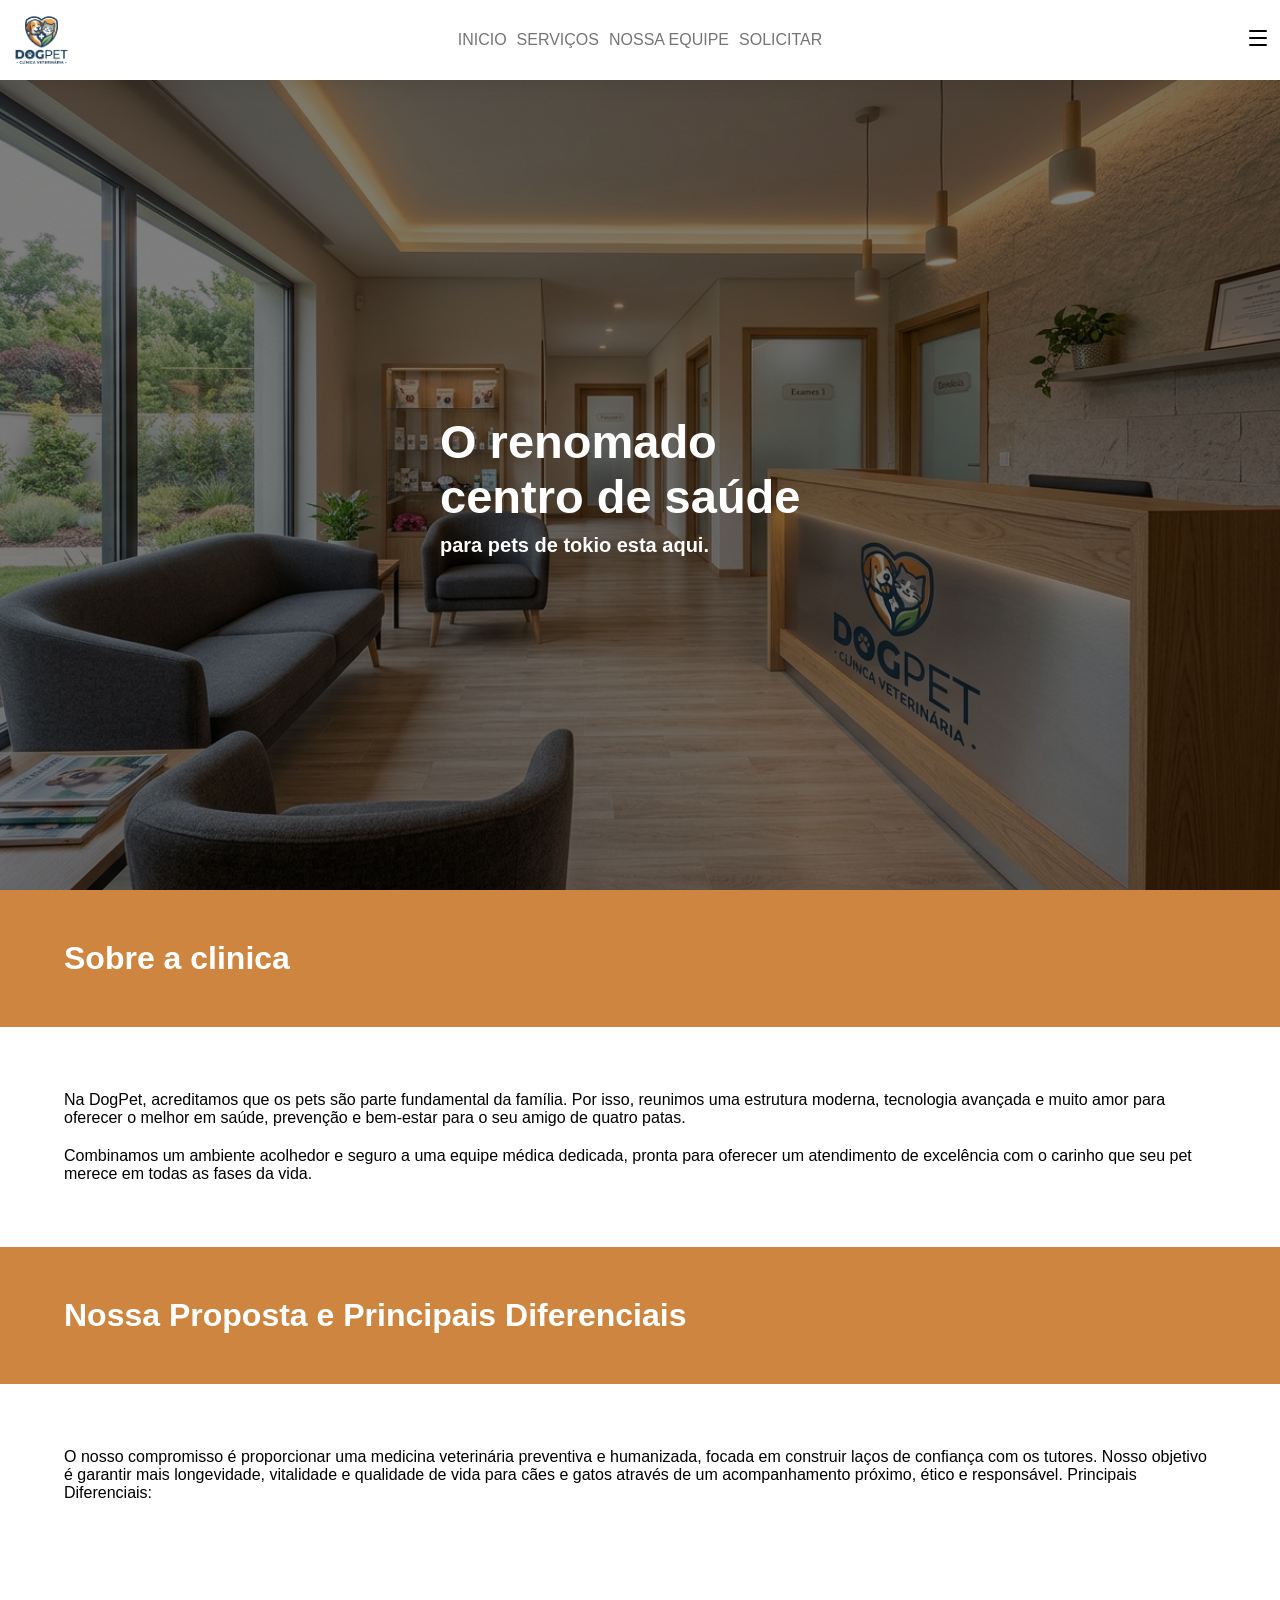
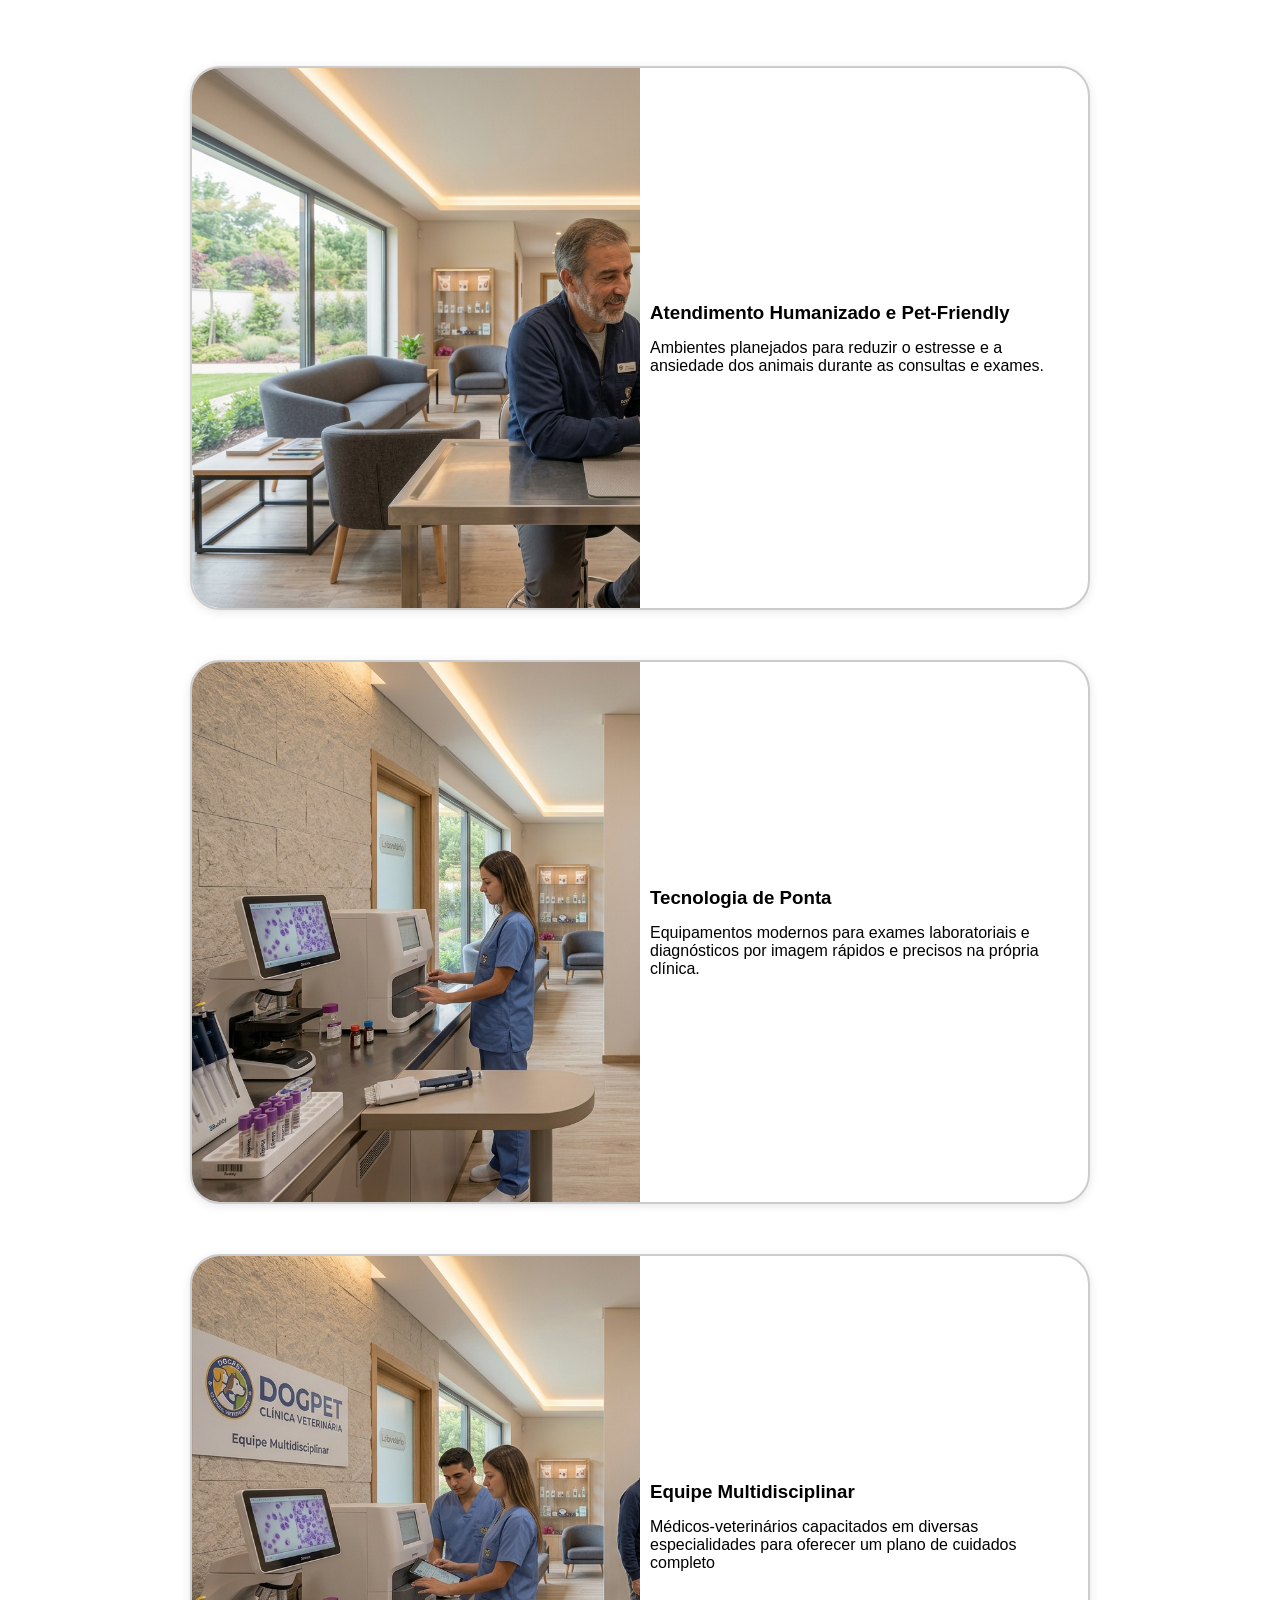
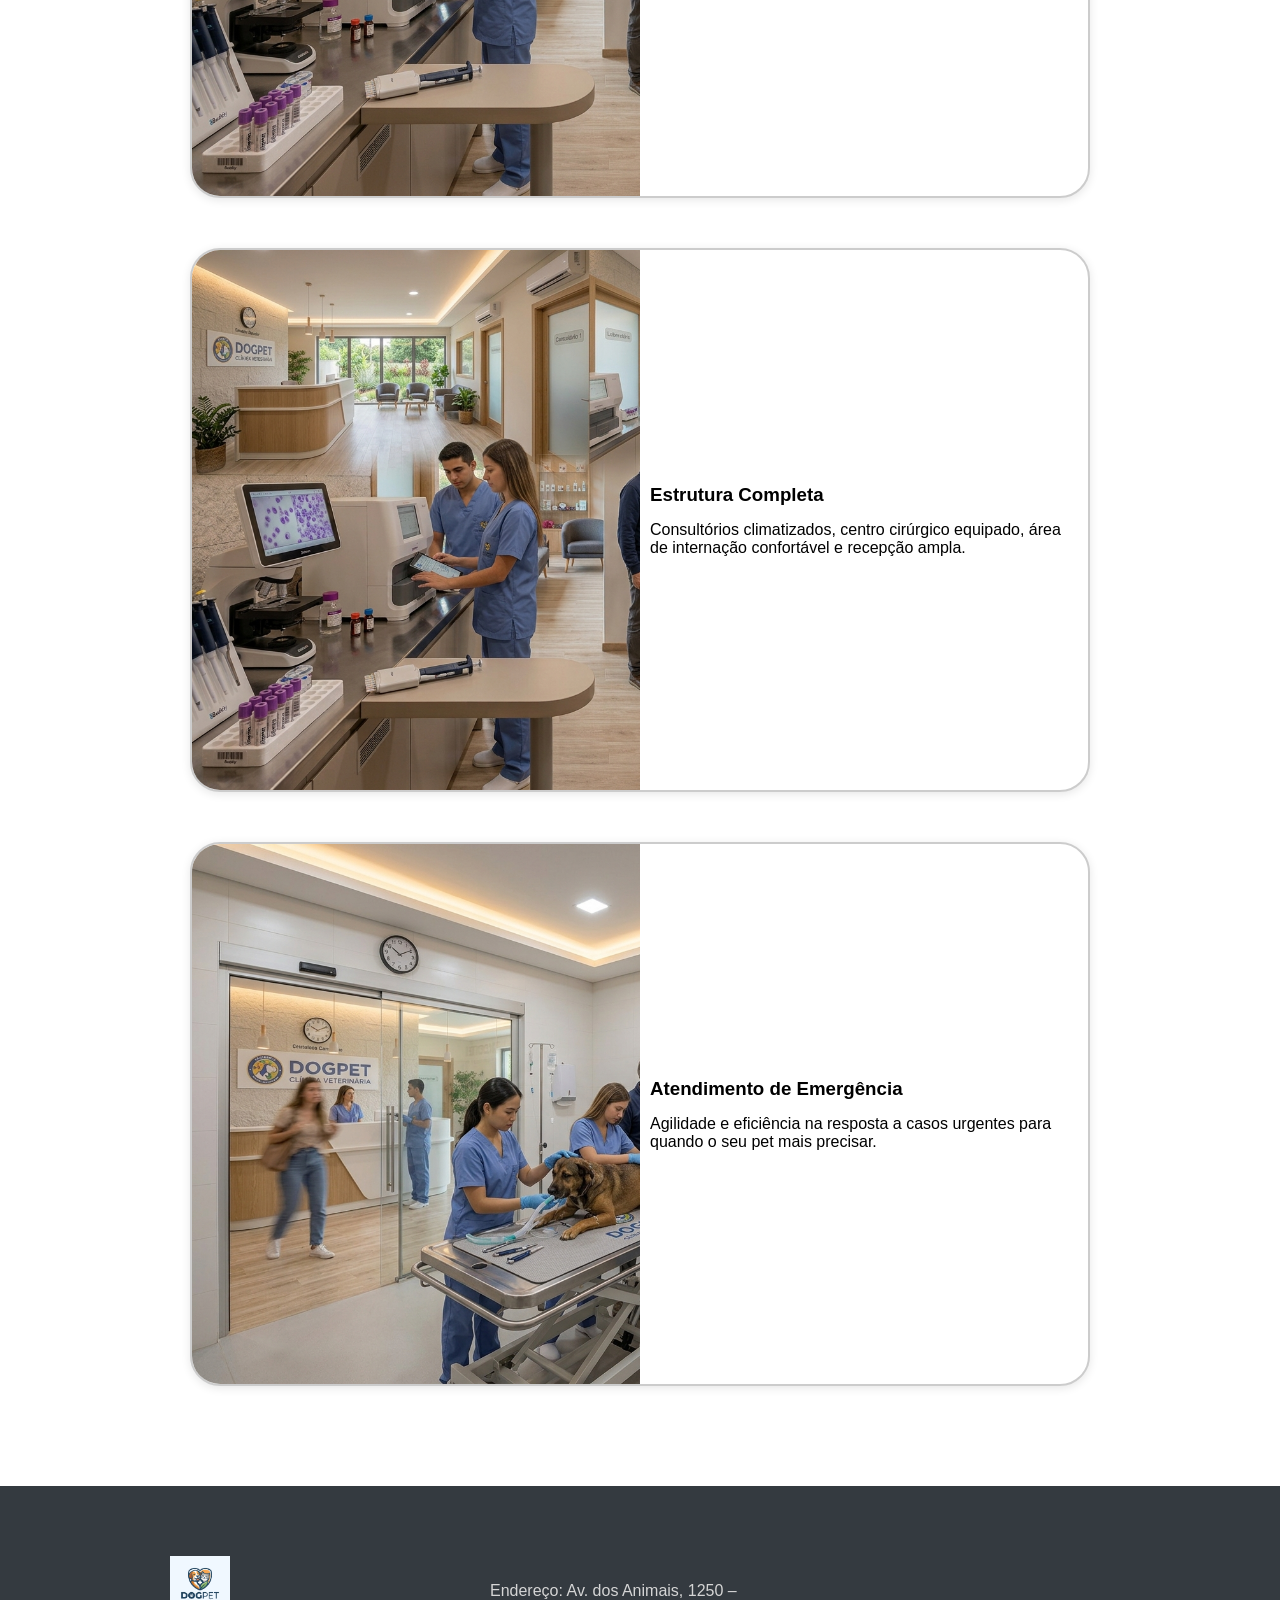
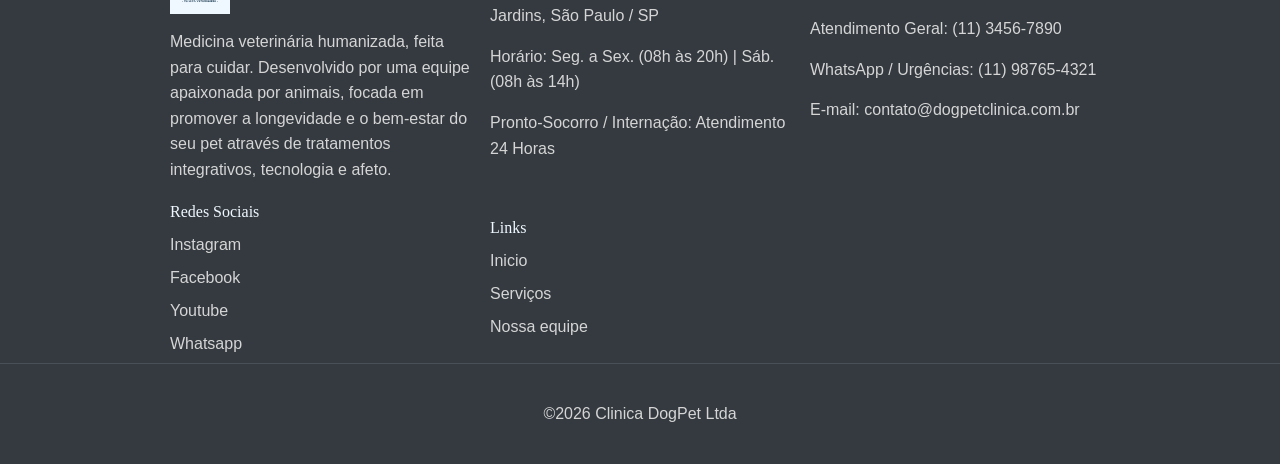
<file: index.html>
<!DOCTYPE html>
<html lang="pt-br">

<head>
    <meta charset="UTF-8">
    <meta name="viewport" content="width=device-width, initial-scale=1.0">
    <link rel="stylesheet" href="css/style.css">
    <link rel="stylesheet" href="css/header.css">
    <link rel="stylesheet" href="css/footer.css">
    <title>Inicio</title>
</head>

<body>
    <header>
        <div class="logoContainer">
            <img src="img/logoDogPet.png" alt="">
        </div>
        <div class="linksContainer">
            <a href="index.html">INICIO</a>
            <a href="html/servicos.html">SERVIÇOS</a>
            <a href="html/equipe.html">NOSSA EQUIPE</a>
            <a href="html/solicitar.html">SOLICITAR</a>
        </div>
        <div class="menuContainer">
            <details>
                <summary><img src="img/icons/menuIcon.svg" alt=""></summary>
                <div class="conteudo">
                    <a href="index.html">Inicio</a>
                    <a href="html/servicos.html">Serviços</a>
                    <a href="html/equipe.html">Nossa equipe</a>
                    <a href="html/solicitar.html">Solicitar</a>
                </div>
            </details>
        </div>
    </header>
    <main>
        <div class="bannerContainer" style="background-image: url(img/banner.png);">
            <div class="bannerText">
                <h1 class="bannerTitulo">O renomado centro de saúde </h1>
                <h2>para pets de tokio esta aqui.</h2>
            </div>
        </div>
        <div class="titulo">
            <h1>Sobre a clinica</h1>
        </div>
        <div class="textoContainer">
            <p>Na DogPet, acreditamos que os pets são parte fundamental da família. Por isso, reunimos uma
                estrutura
                moderna, tecnologia avançada e muito amor para oferecer o melhor em saúde, prevenção e
                bem-estar
                para o seu amigo de quatro patas.</p>

            <p>Combinamos um ambiente acolhedor e seguro a uma equipe médica dedicada, pronta para oferecer
                um
                atendimento de excelência com o carinho que seu pet merece em todas as fases da vida.</p>
        </div>
        <div class="titulo">
            <h1>Nossa Proposta e Principais Diferenciais</h1>
        </div>
        <div class="textoContainer">
            <p>O nosso compromisso é proporcionar uma medicina veterinária preventiva e humanizada, focada em construir
                laços de confiança com os tutores. Nosso objetivo é garantir mais longevidade, vitalidade e qualidade de
                vida para cães e gatos através de um acompanhamento próximo, ético e responsável.

                Principais Diferenciais:</p>

        </div>

        <div class="cardsContainer">
            <div class="card">
                <div class="imagem">
                    <img src="img/foto1.jpeg" alt="">
                </div>
                <div class="texto">
                    <h3>Atendimento Humanizado e Pet-Friendly</h3>
                    <p>Ambientes planejados para reduzir o estresse e a ansiedade dos animais durante as consultas e
                        exames.</p>
                </div>
            </div>

            <div class="card">
                <div class="imagem">
                    <img src="img/foto2.jpeg" alt="">
                </div>
                <div class="texto">
                    <h3>Tecnologia de Ponta</h3>
                    <p>Equipamentos modernos para exames laboratoriais e diagnósticos por imagem rápidos e precisos na
                        própria clínica.</p>
                </div>
            </div>

            <div class="card">
                <div class="imagem">
                    <img src="img/foto3.jpeg" alt="">
                </div>
                <div class="texto">
                    <h3>Equipe Multidisciplinar</h3>
                    <p>Médicos-veterinários capacitados em diversas especialidades para oferecer um plano de cuidados
                        completo</p>
                </div>
            </div>

            <div class="card">
                <div class="imagem">
                    <img src="img/foto4.jpeg" alt="">
                </div>
                <div class="texto">
                    <h3>Estrutura Completa</h3>
                    <p>Consultórios climatizados, centro cirúrgico equipado, área de internação confortável e recepção
                        ampla.</p>
                </div>
            </div>

            <div class="card">
                <div class="imagem">
                    <img src="img/foto5.jpeg" alt="">
                </div>
                <div class="texto">
                    <h3>Atendimento de Emergência</h3>
                    <p>Agilidade e eficiência na resposta a casos urgentes para quando o seu pet mais precisar.</p>
                </div>
            </div>
        </div>


    </main>
    <footer>
        <div class="textoContainer">
            <div class="textoEInfos">
                <img src="img/logoDogPet.png" alt="logo">
                <p>Medicina veterinária humanizada, feita para cuidar. Desenvolvido por uma equipe apaixonada por
                    animais, focada em promover a longevidade e o bem-estar do seu pet através de tratamentos
                    integrativos, tecnologia e afeto.</p>
            </div>

            <div class="textoEInfos">
                <p>Endereço: Av. dos Animais, 1250 – Jardins, São Paulo / SP</p>
                <p>Horário: Seg. a Sex. (08h às 20h) | Sáb. (08h às 14h)</p>
                <p>Pronto-Socorro / Internação: Atendimento 24 Horas</p>

            </div>

            <div class="textoEInfos">
                <p>Atendimento Geral: (11) 3456-7890</p>
                <p>WhatsApp / Urgências: (11) 98765-4321</p>
                <p>E-mail: contato@dogpetclinica.com.br</p>
            </div>
            <div class="linksContainer">
                <h6>Redes Sociais</h6>
                <a href="#">Instagram</a>
                <a href="#">Facebook</a>
                <a href="#">Youtube</a>
                <a href="#">Whatsapp</a>
            </div>
            <div class="linksContainer">
                <h6>Links</h6>
                <a href="index.html">Inicio</a>
                <a href="html/servicos.html">Serviços</a>
                <a href="html/equipe.html">Nossa equipe</a>
            </div>
        </div>
        <div class="copyrightContainer">
            <p>&copy2026 Clinica DogPet Ltda</p>
        </div>
    </footer>
</body>

</html>
</file>
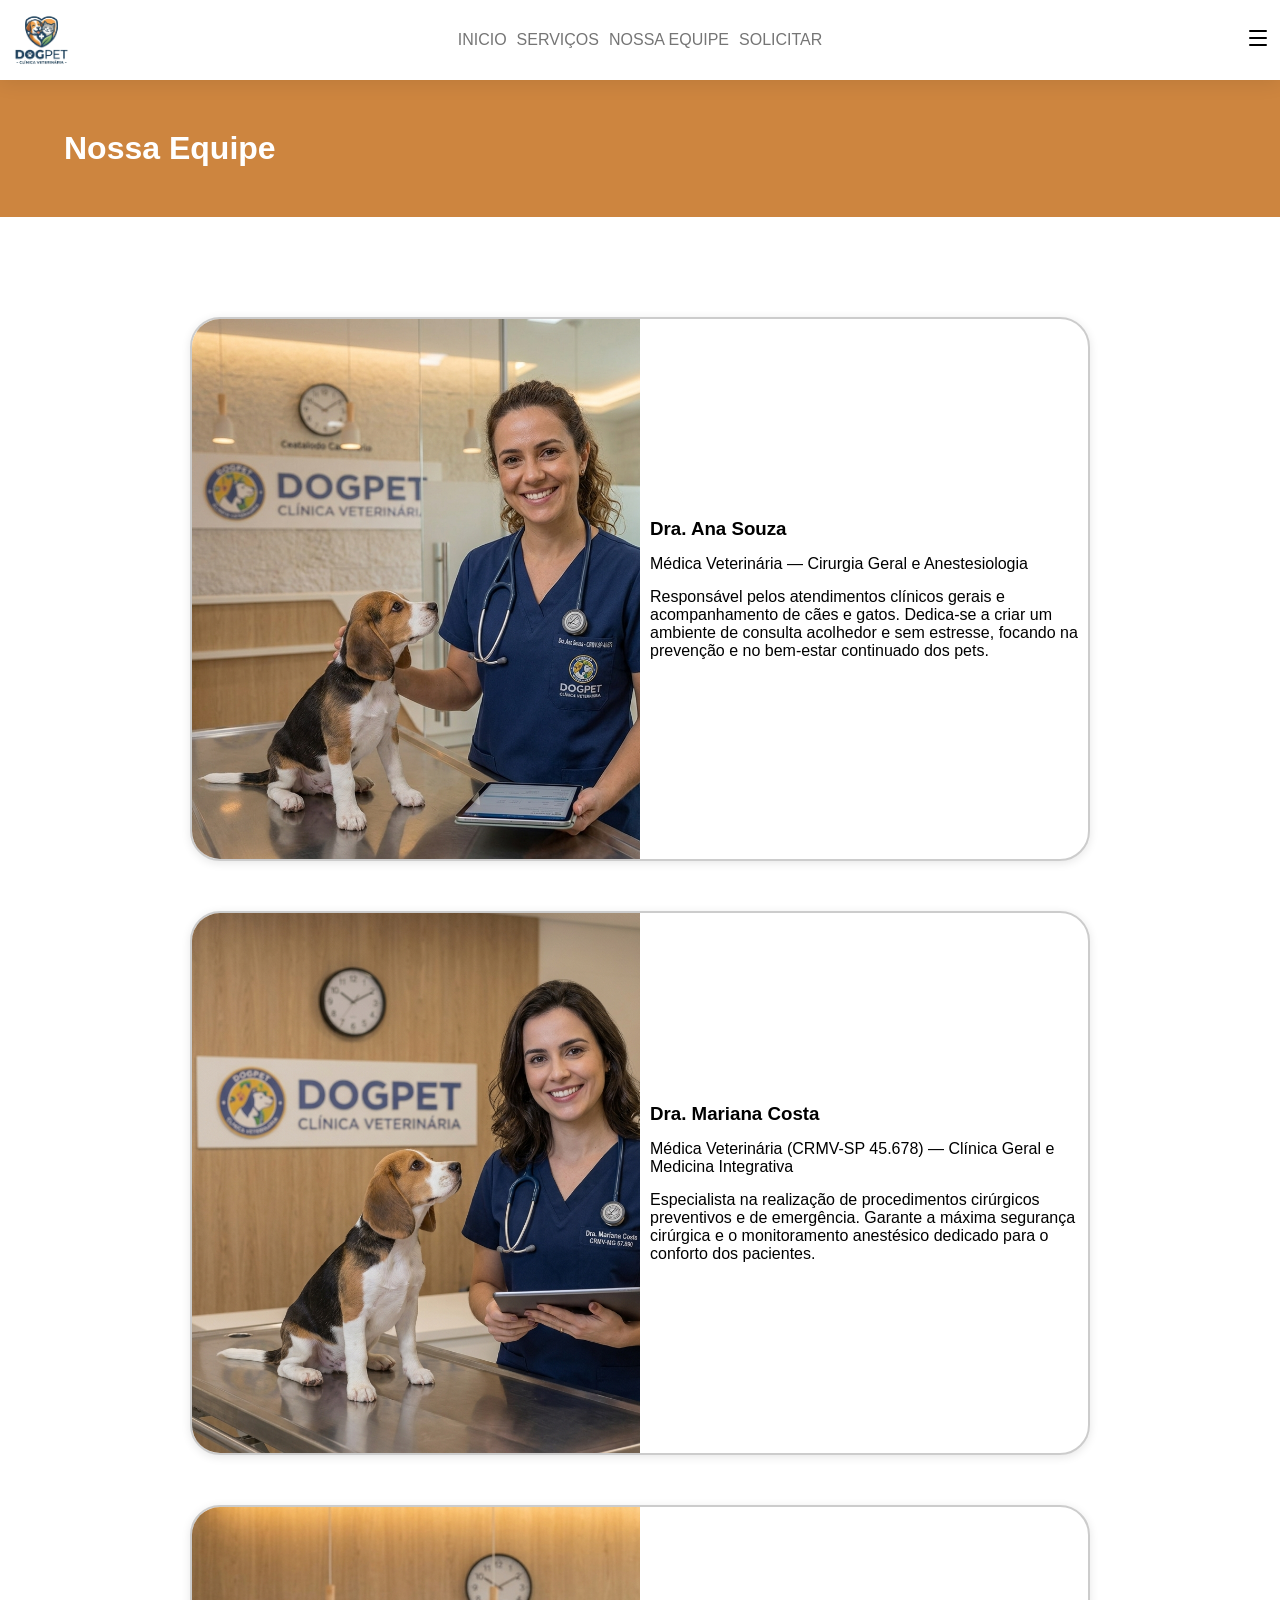
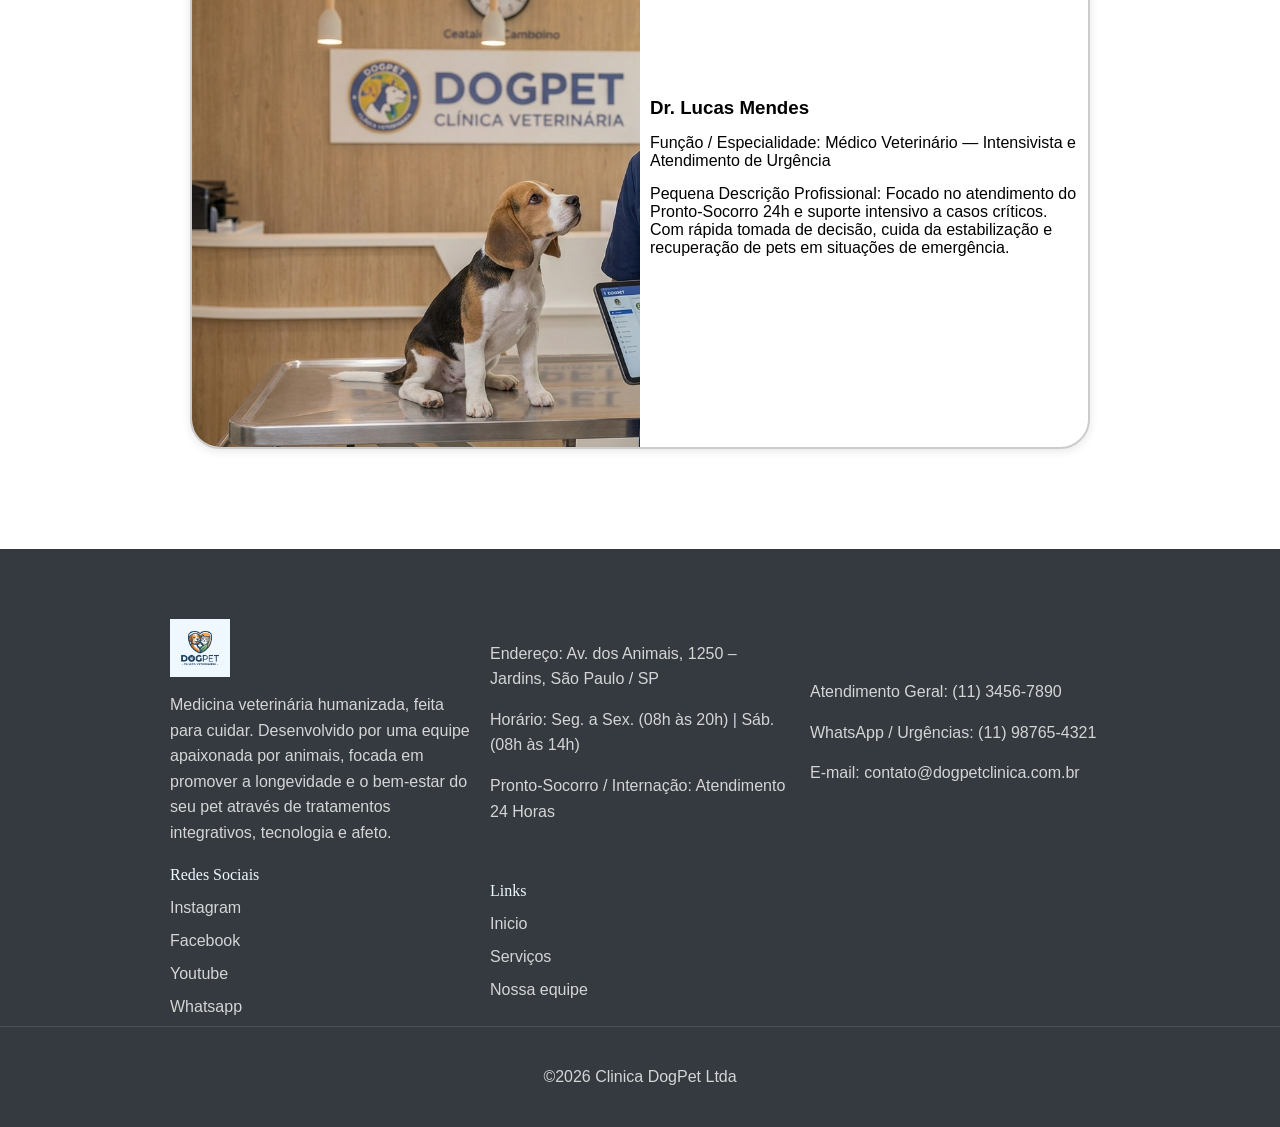
<file: html/equipe.html>
<!DOCTYPE html>
<html lang="pt-br">

<head>
    <meta charset="UTF-8">
    <meta name="viewport" content="width=device-width, initial-scale=1.0">
    <link rel="stylesheet" href="../css/style.css">
    <link rel="stylesheet" href="../css/sucesso.css">
    <link rel="stylesheet" href="../css/header.css">
    <link rel="stylesheet" href="../css/footer.css">
    <script src="../js/cardsEquipe.js" defer></script>
    <title>solicitar</title>
</head>

<body>
    <header>
        <div class="logoContainer">
            <img src="../img/logoDogPet.png" alt="">
        </div>
        <div class="linksContainer">
            <a href="../index.html">INICIO</a>
            <a href="servicos.html">SERVIÇOS</a>
            <a href="equipe.html">NOSSA EQUIPE</a>
            <a href="solicitar.html">SOLICITAR</a>
        </div>
        <div class="menuContainer">
            <details>
                <summary><img src="../img/icons/menuIcon.svg" alt=""></summary>
                <div class="conteudo">
                    <a href="index.html">Inicio</a>
                    <a href="servicos.html">Serviços</a>
                    <a href="equipe.html">Nossa equipe</a>
                </div>
            </details>
        </div>
    </header>

    <main>
        <div class="titulo">
            <h1>Nossa Equipe</h1>
        </div>

        <div class="cardsContainer">
             
        </div>
    </main>

    <footer>
        <div class="textoContainer">
            <div class="textoEInfos">
                <img src="../img/logoDogPet.png" alt="logo">
                <p>Medicina veterinária humanizada, feita para cuidar. Desenvolvido por uma equipe apaixonada por
                    animais, focada em promover a longevidade e o bem-estar do seu pet através de tratamentos
                    integrativos, tecnologia e afeto.</p>
            </div>

            <div class="textoEInfos">
                <p>Endereço: Av. dos Animais, 1250 – Jardins, São Paulo / SP</p>
                <p>Horário: Seg. a Sex. (08h às 20h) | Sáb. (08h às 14h)</p>
                <p>Pronto-Socorro / Internação: Atendimento 24 Horas</p>

            </div>

            <div class="textoEInfos">
                <p>Atendimento Geral: (11) 3456-7890</p>
                <p>WhatsApp / Urgências: (11) 98765-4321</p>
                <p>E-mail: contato@dogpetclinica.com.br</p>
            </div>
            <div class="linksContainer">
                <h6>Redes Sociais</h6>
                <a href="#">Instagram</a>
                <a href="#">Facebook</a>
                <a href="#">Youtube</a>
                <a href="#">Whatsapp</a>
            </div>
            <div class="linksContainer">
                <h6>Links</h6>
                <a href="../index.html">Inicio</a>
                <a href="servicos.html">Serviços</a>
                <a href="equipe.html">Nossa equipe</a>
            </div>
        </div>
        <div class="copyrightContainer">
            <p>&copy2026 Clinica DogPet Ltda</p>
        </div>
    </footer>
</body>

</html>
</file>
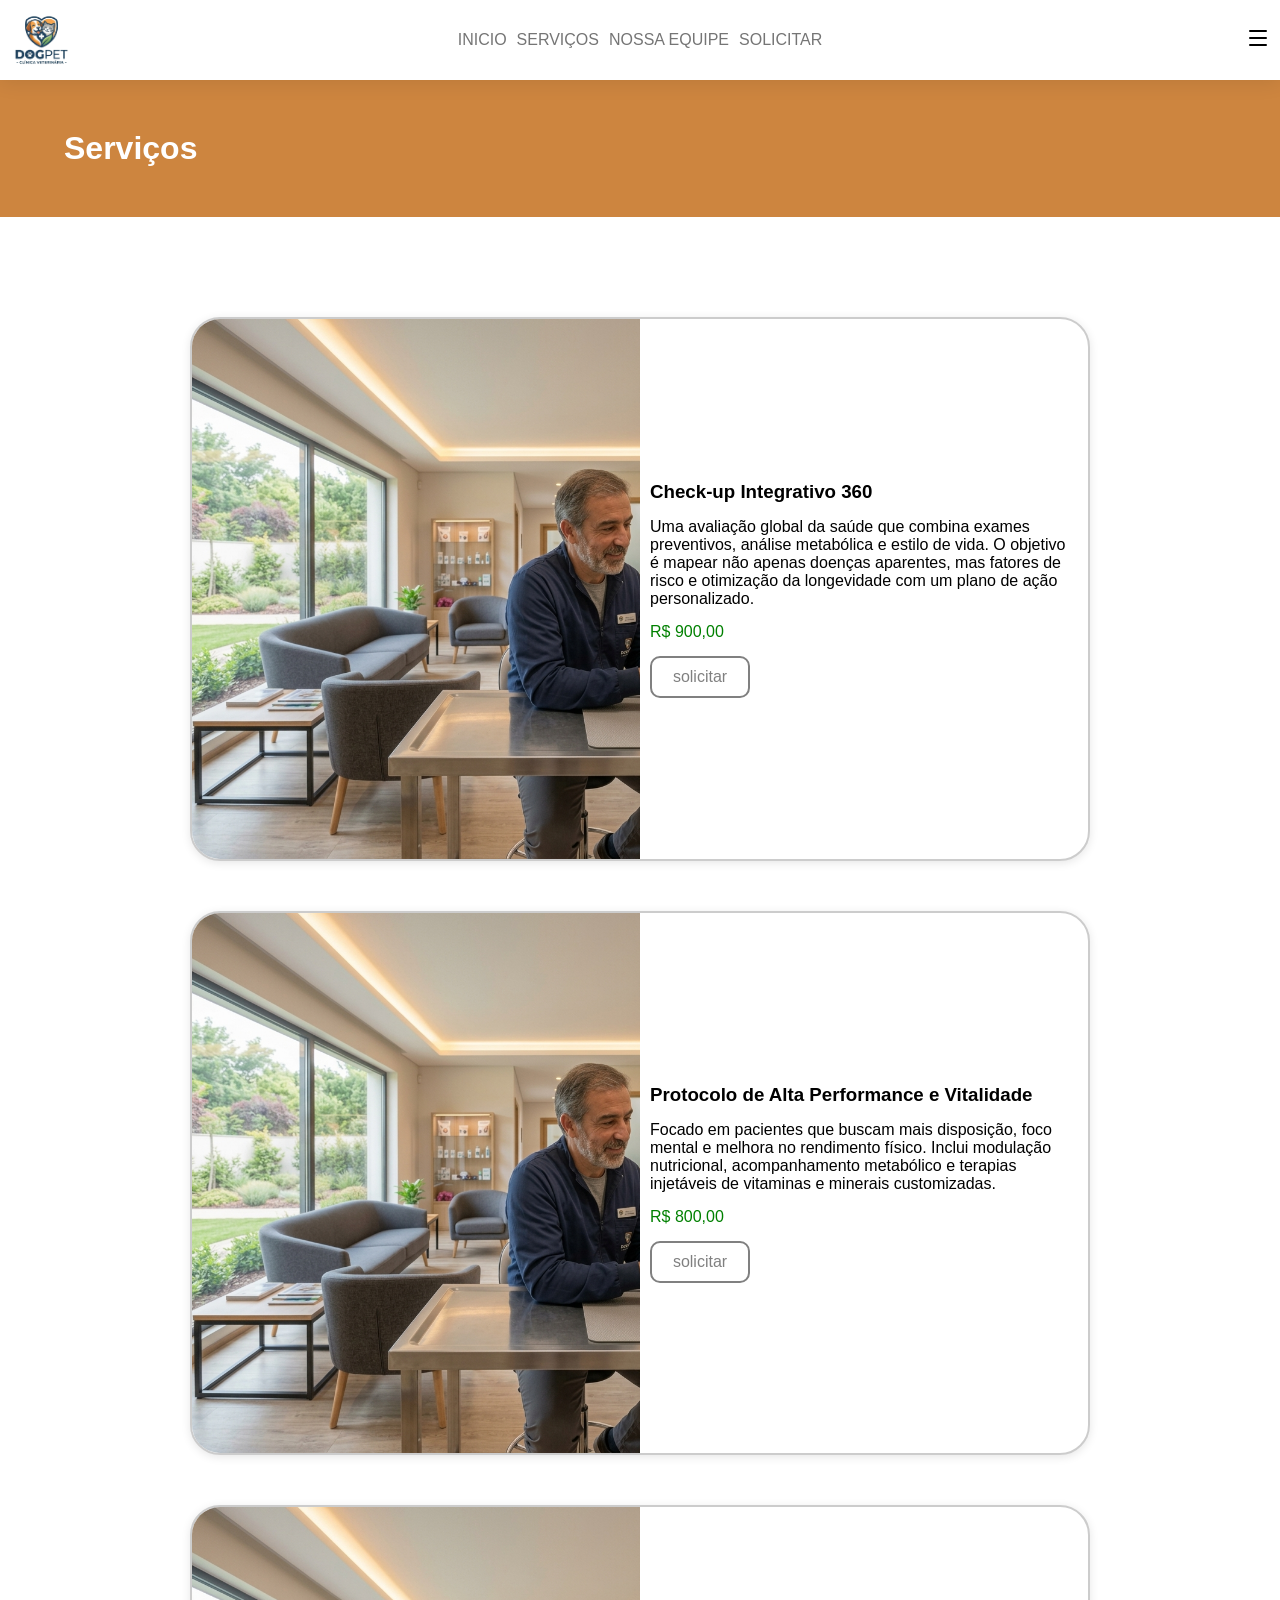
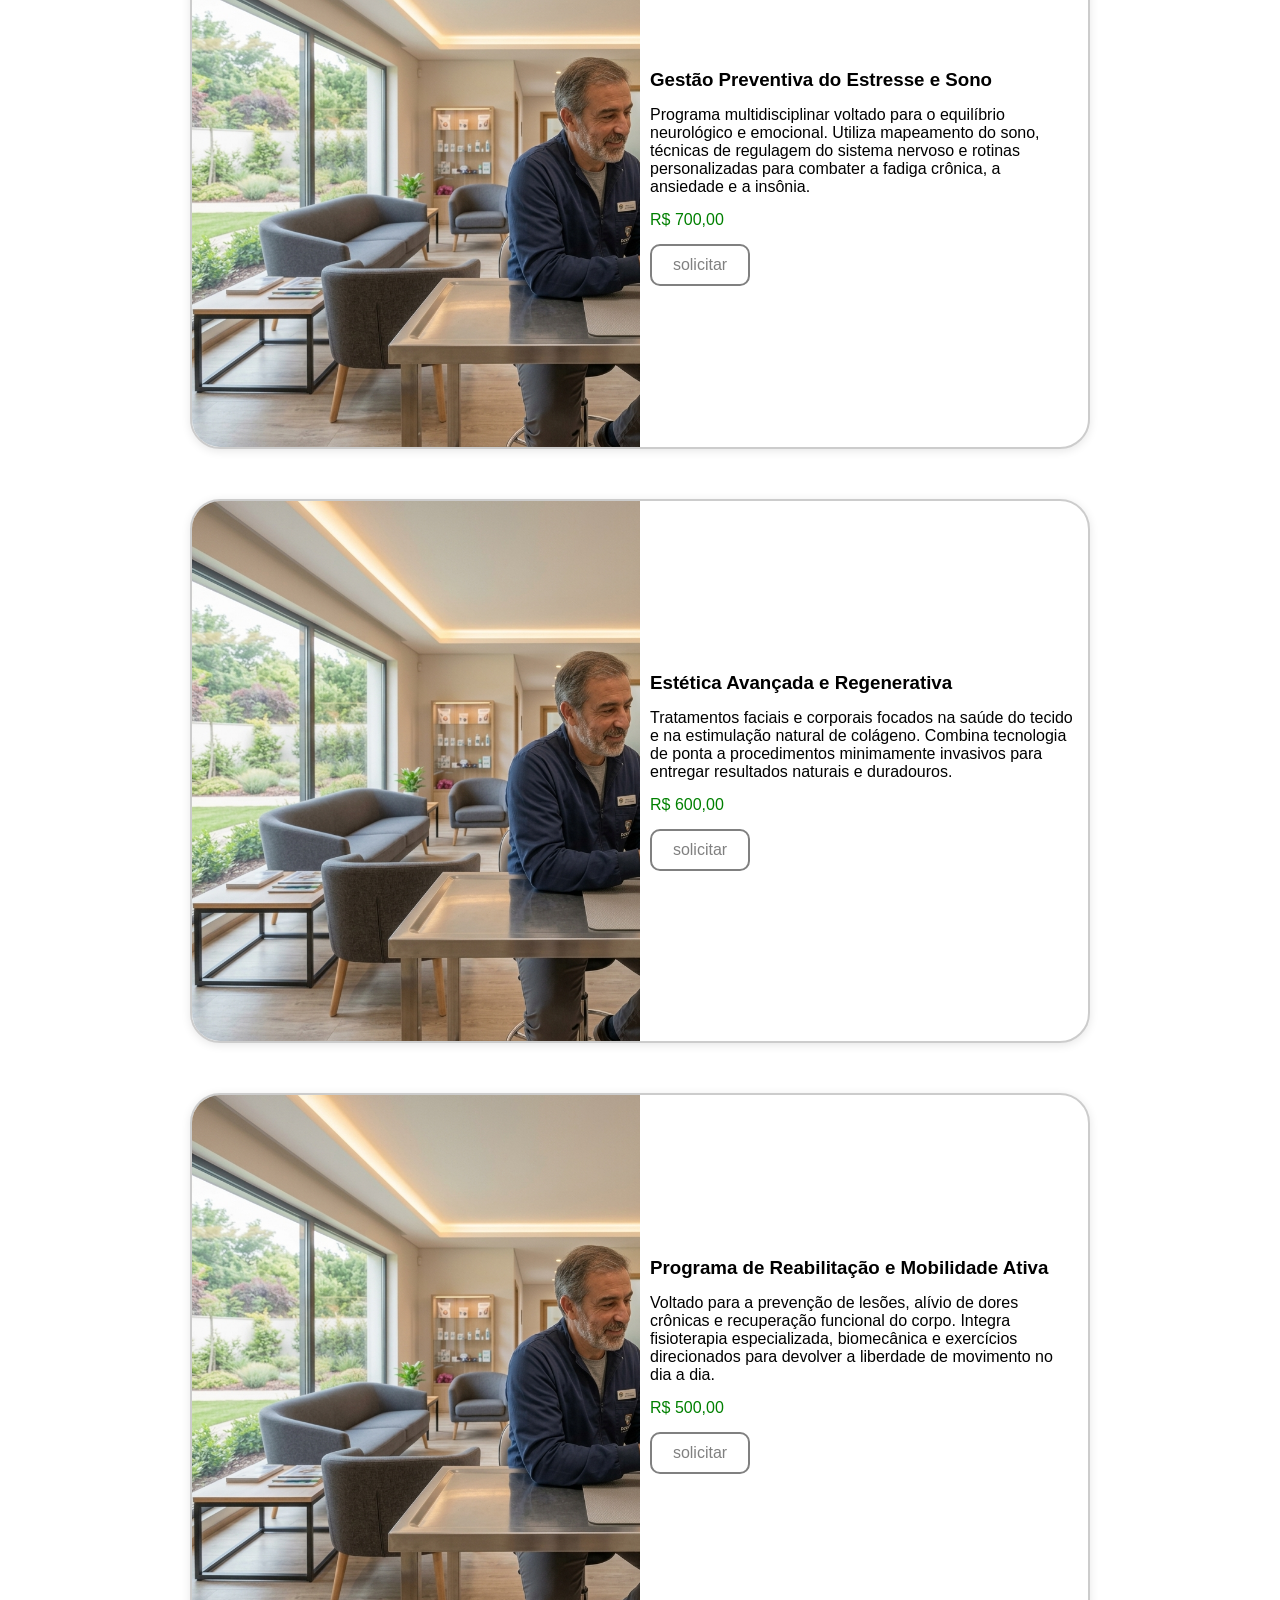
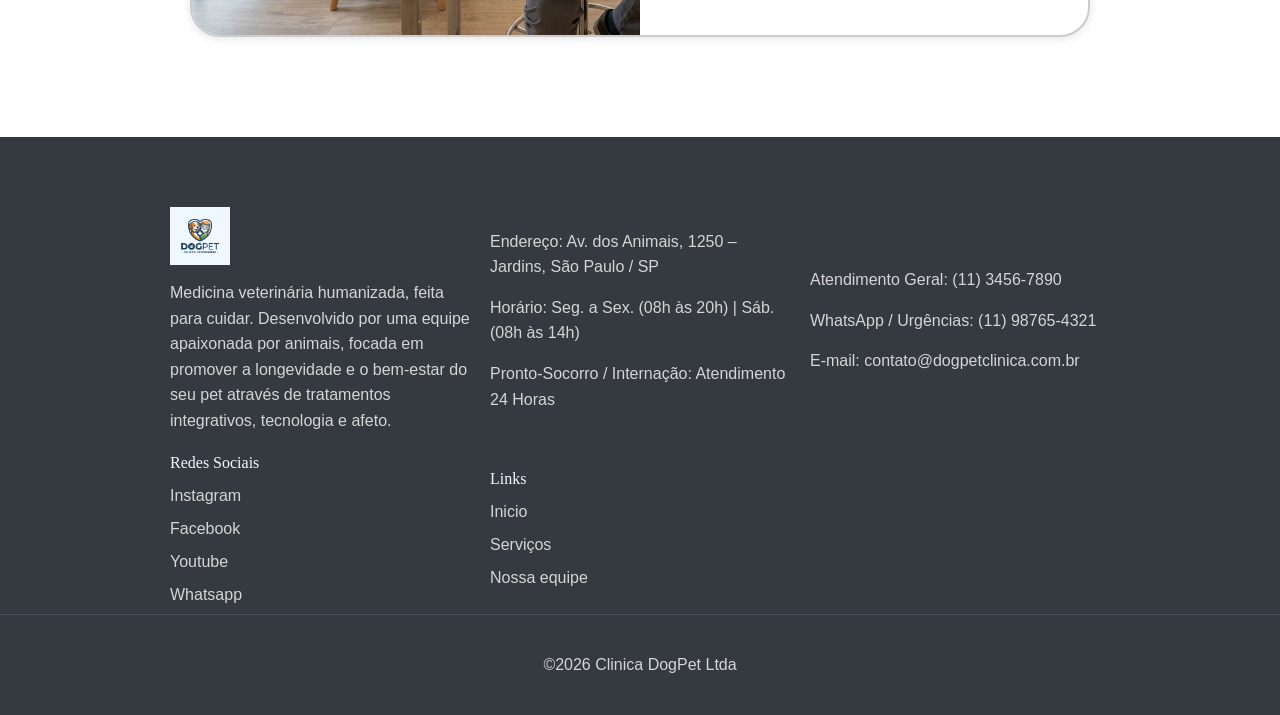
<file: html/servicos.html>
<!DOCTYPE html>
<html lang="pt-br">

<head>
    <meta charset="UTF-8">
    <meta name="viewport" content="width=device-width, initial-scale=1.0">
    <link rel="stylesheet" href="../css/style.css">
    <link rel="stylesheet" href="../css/servicos.css">
    <link rel="stylesheet" href="../css/header.css">
    <link rel="stylesheet" href="../css/footer.css">
    <script src="../js/cards.js" defer></script>
    <title>Serviços</title>
</head>

<body>
    <header>
        <div class="logoContainer">
            <img src="../img/logoDogPet.png" alt="">
        </div>
        <div class="linksContainer">
            <a href="../index.html">INICIO</a>
            <a href="servicos.html">SERVIÇOS</a>
            <a href="equipe.html">NOSSA EQUIPE</a>
            <a href="solicitar.html">SOLICITAR</a>
        </div>
        <div class="menuContainer">
            <details>
                <summary><img src="../img/icons/menuIcon.svg" alt=""></summary>
                <div class="conteudo">
                    <a href="index.html">Inicio</a>
                    <a href="">Serviços</a>
                    <a href="">Nossa equipe</a>
                    
                </div>
            </details>
        </div>
    </header>

    <main>
        <div class="titulo">
            <h1>Serviços</h1>
        </div>

        <div class="cardsContainer">
            
        </div>
    </main>

    <footer>
        <div class="textoContainer">
            <div class="textoEInfos">
                <img src="../img/logoDogPet.png" alt="logo">
                <p>Medicina veterinária humanizada, feita para cuidar. Desenvolvido por uma equipe apaixonada por
                    animais, focada em promover a longevidade e o bem-estar do seu pet através de tratamentos
                    integrativos, tecnologia e afeto.</p>
            </div>

            <div class="textoEInfos">
                <p>Endereço: Av. dos Animais, 1250 – Jardins, São Paulo / SP</p>
                <p>Horário: Seg. a Sex. (08h às 20h) | Sáb. (08h às 14h)</p>
                <p>Pronto-Socorro / Internação: Atendimento 24 Horas</p>

            </div>

            <div class="textoEInfos">
                <p>Atendimento Geral: (11) 3456-7890</p>
                <p>WhatsApp / Urgências: (11) 98765-4321</p>
                <p>E-mail: contato@dogpetclinica.com.br</p>
            </div>
            <div class="linksContainer">
                <h6>Redes Sociais</h6>
                <a href="#">Instagram</a>
                <a href="#">Facebook</a>
                <a href="#">Youtube</a>
                <a href="#">Whatsapp</a>
            </div>
            <div class="linksContainer">
                <h6>Links</h6>
                <a href="../index.html">Inicio</a>
                <a href="servicos.html">Serviços</a>
                <a href="">Nossa equipe</a>
            </div>
        </div>
        <div class="copyrightContainer">
            <p>&copy2026 Clinica DogPet Ltda</p>
        </div>
    </footer>
</body>

</html>
</file>
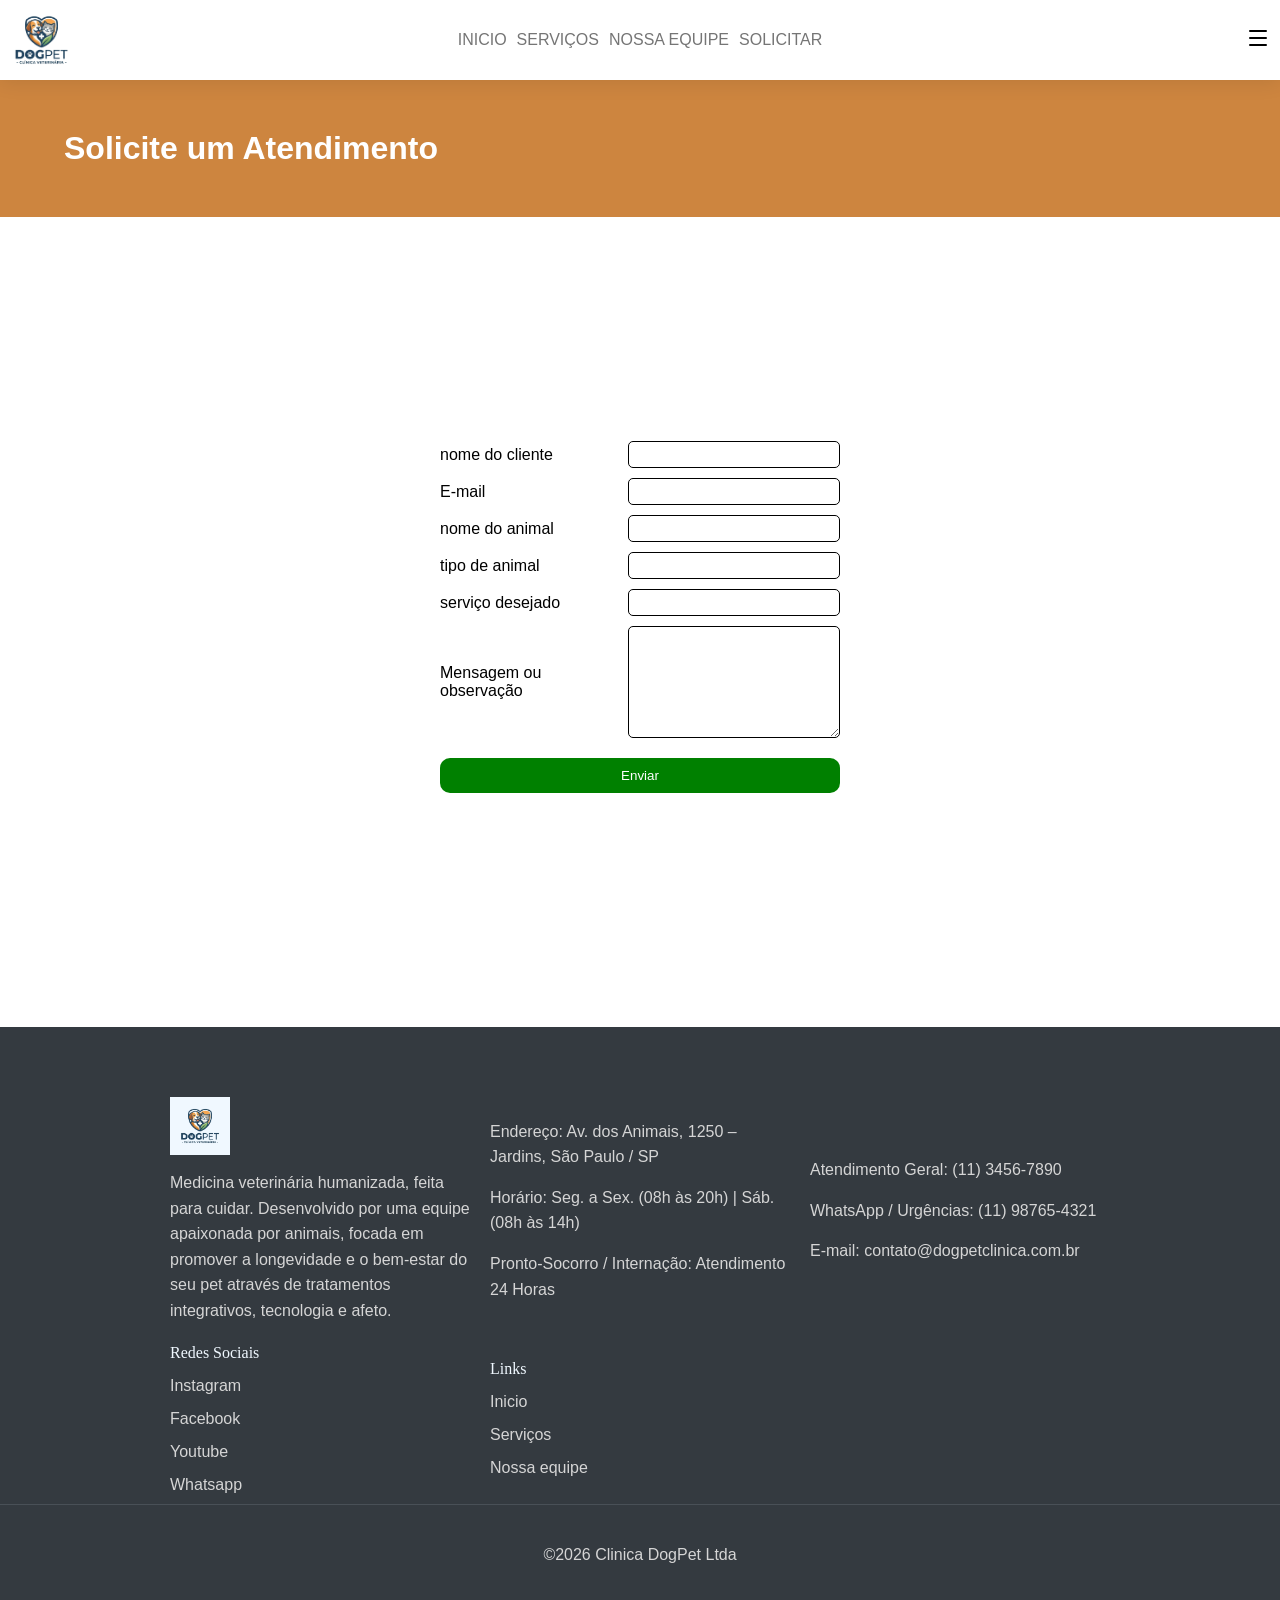
<file: html/solicitar.html>
<!DOCTYPE html>
<html lang="pt-br">

<head>
    <meta charset="UTF-8">
    <meta name="viewport" content="width=device-width, initial-scale=1.0">
    <link rel="stylesheet" href="../css/style.css">
    <link rel="stylesheet" href="../css/solicitar.css">
    <link rel="stylesheet" href="../css/header.css">
    <link rel="stylesheet" href="../css/footer.css">
    <script src="../js/cards.js" defer></script>
    <script src="../js/solicitar.js" defer></script>
    <title>solicitar</title>
</head>

<body>
    <header>
        <div class="logoContainer">
            <img src="../img/logoDogPet.png" alt="">
        </div>
        <div class="linksContainer">
            <a href="../index.html">INICIO</a>
            <a href="servicos.html">SERVIÇOS</a>
            <a href="equipe.html">NOSSA EQUIPE</a>
            <a href="solicitar.html">SOLICITAR</a>
        </div>
        <div class="menuContainer">
            <details>
                <summary><img src="../img/icons/menuIcon.svg" alt=""></summary>
                <div class="conteudo">
                    <a href="index.html">Inicio</a>
                    <a href="servicos.html">Serviços</a>
                    <a href="equipe.html">Nossa equipe</a>
                </div>
            </details>
        </div>
    </header>

    <main>
        <div class="titulo">
            <h1>Solicite um Atendimento</h1>
        </div>
        <div class="formContainer">
            <form action="https://formsubmit.co/nilo.ribeiro@aluno.senai.br" method="POST">

                <div class="divInput">
                    <label for="nome">nome do cliente</label>
                    <input type="text" id="nome" name="nome">
                </div>

                <div class="divInput">
                    <label for="email">E-mail</label>
                    <input type="email" id="email" name="email">
                </div>

                <div class="divInput">
                    <label for="nome-animal">nome do animal</label>
                    <input type="text" id="nome-animal" name="nome-animal">
                </div>

                <div class="divInput">
                    <label for="tipo-animal">tipo de animal</label>
                    <input type="text" id="tipo-animal" name="tipo-animal">
                </div>

                <div class="divInput">
                    <label for="servico-desejado">serviço desejado</label>
                    <input type="text" id="servico-desejado" name="servico-desejado">
                </div>

                <div class="divTextarea">
                    <label for="mensagem">Mensagem ou observação</label>
                    <textarea id="mensagem" name="mensagem" maxlength="90"></textarea>
                </div>

                <div class="divBotao">
                    <button type="submit" >Enviar</button>
                </div>


                <input type="hidden" name="_subject" value="agendamento na clinica DogPet">

                <input type="hidden" name="_template" value="table">

                <input type="hidden" name="_next" value="http://127.0.0.1:5500/html/sucesso.html">
            </form>
        </div>
    </main>

    <footer>
        <div class="textoContainer">
            <div class="textoEInfos">
                <img src="../img/logoDogPet.png" alt="logo">
                <p>Medicina veterinária humanizada, feita para cuidar. Desenvolvido por uma equipe apaixonada por
                    animais, focada em promover a longevidade e o bem-estar do seu pet através de tratamentos
                    integrativos, tecnologia e afeto.</p>
            </div>

            <div class="textoEInfos">
                <p>Endereço: Av. dos Animais, 1250 – Jardins, São Paulo / SP</p>
                <p>Horário: Seg. a Sex. (08h às 20h) | Sáb. (08h às 14h)</p>
                <p>Pronto-Socorro / Internação: Atendimento 24 Horas</p>

            </div>

            <div class="textoEInfos">
                <p>Atendimento Geral: (11) 3456-7890</p>
                <p>WhatsApp / Urgências: (11) 98765-4321</p>
                <p>E-mail: contato@dogpetclinica.com.br</p>
            </div>
            <div class="linksContainer">
                <h6>Redes Sociais</h6>
                <a href="#">Instagram</a>
                <a href="#">Facebook</a>
                <a href="#">Youtube</a>
                <a href="#">Whatsapp</a>
            </div>
            <div class="linksContainer">
                <h6>Links</h6>
                <a href="../index.html">Inicio</a>
                <a href="servicos.html">Serviços</a>
                <a href="equipe.html">Nossa equipe</a>
            </div>
        </div>
        <div class="copyrightContainer">
            <p>&copy2026 Clinica DogPet Ltda</p>
        </div>
    </footer>
</body>

</html>
</file>
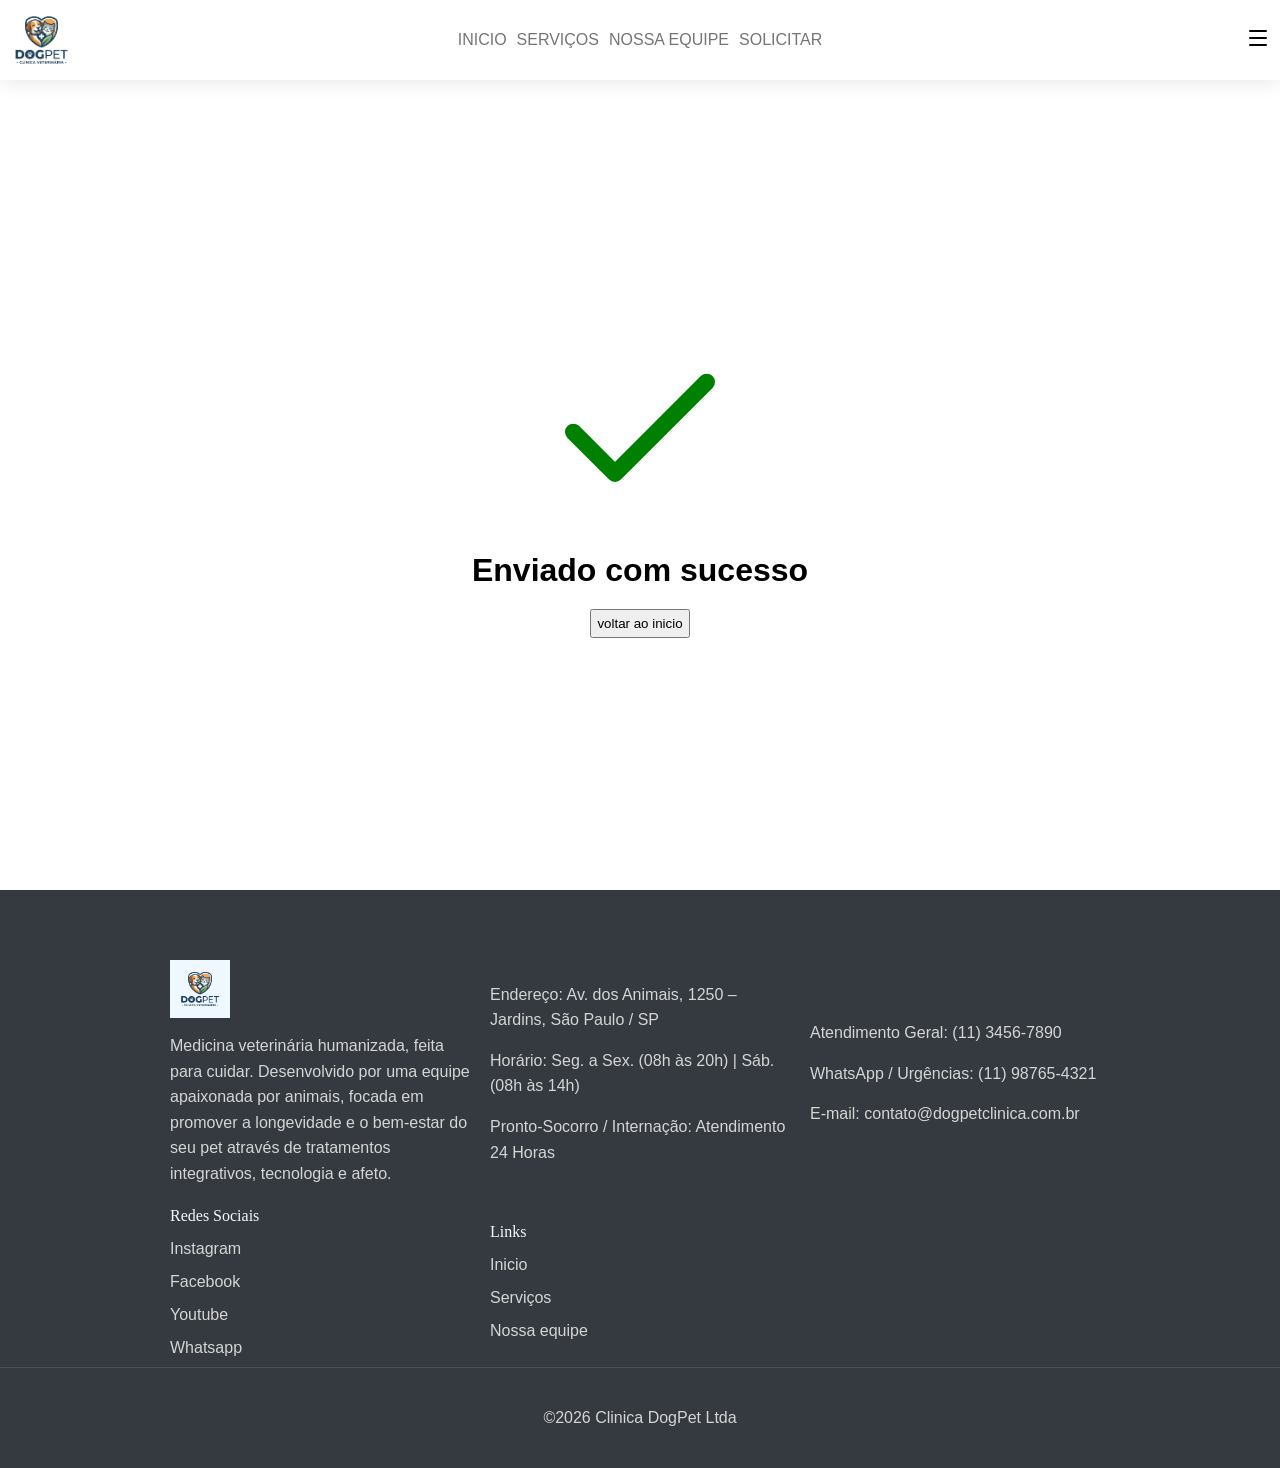
<file: html/sucesso.html>
<!DOCTYPE html>
<html lang="pt-br">

<head>
    <meta charset="UTF-8">
    <meta name="viewport" content="width=device-width, initial-scale=1.0">
    <link rel="stylesheet" href="../css/style.css">
    <link rel="stylesheet" href="../css/sucesso.css">
    <link rel="stylesheet" href="../css/header.css">
    <link rel="stylesheet" href="../css/footer.css">
    <script src="../js/solicitar.js" defer></script>
    <title>solicitar</title>
</head>

<body>
    <header>
        <div class="logoContainer">
            <img src="../img/logoDogPet.png" alt="">
        </div>
        <div class="linksContainer">
            <a href="../index.html">INICIO</a>
            <a href="servicos.html">SERVIÇOS</a>
            <a href="equipe.html">NOSSA EQUIPE</a>
            <a href="solicitar.html">SOLICITAR</a>
        </div>
        <div class="menuContainer">
            <details>
                <summary><img src="../img/icons/menuIcon.svg" alt=""></summary>
                <div class="conteudo">
                    <a href="index.html">Inicio</a>
                    <a href="servicos.html">Serviços</a>
                    <a href="equipe.html">Nossa equipe</a>
                    <a href="solicitar.html">SOLICITAR</a>
                </div>
            </details>
        </div>
    </header>

    <main>
        <div class="container">
            <div class="sucesso">
                <img src="../img/icons/ok.svg" alt="">
                <h1>Enviado com sucesso</h1>
                <button onclick="voltarInicio()">voltar ao inicio</button>
            </div>

        </div>

    </main>

    <footer>
        <div class="textoContainer">
            <div class="textoEInfos">
                <img src="../img/logoDogPet.png" alt="logo">
                <p>Medicina veterinária humanizada, feita para cuidar. Desenvolvido por uma equipe apaixonada por
                    animais, focada em promover a longevidade e o bem-estar do seu pet através de tratamentos
                    integrativos, tecnologia e afeto.</p>
            </div>

            <div class="textoEInfos">
                <p>Endereço: Av. dos Animais, 1250 – Jardins, São Paulo / SP</p>
                <p>Horário: Seg. a Sex. (08h às 20h) | Sáb. (08h às 14h)</p>
                <p>Pronto-Socorro / Internação: Atendimento 24 Horas</p>

            </div>

            <div class="textoEInfos">
                <p>Atendimento Geral: (11) 3456-7890</p>
                <p>WhatsApp / Urgências: (11) 98765-4321</p>
                <p>E-mail: contato@dogpetclinica.com.br</p>
            </div>
            <div class="linksContainer">
                <h6>Redes Sociais</h6>
                <a href="#">Instagram</a>
                <a href="#">Facebook</a>
                <a href="#">Youtube</a>
                <a href="#">Whatsapp</a>
            </div>
            <div class="linksContainer">
                <h6>Links</h6>
                <a href="../index.html">Inicio</a>
                <a href="servicos.html">Serviços</a>
                <a href="equipe.html">Nossa equipe</a>
            </div>
        </div>
        <div class="copyrightContainer">
            <p>&copy2026 Clinica DogPet Ltda</p>
        </div>
    </footer>
</body>

</html>
</file>
<file: css/style.css>
* {
    font-family: Arial, Helvetica, sans-serif;
    margin: 0;
    padding: 0;
}

body {
    width: 100%;
}

main{
    margin-top: var(--headerHeight);
}
.bannerContainer {
    position: relative;
    
    height: 90vh;
    background-size: cover;
    background-position: center;
    display: flex;
    align-items: center;
    justify-content: center;
    color: white;
}


.bannerContainer::after {
    position: absolute;
    z-index: 1;
    content: "";
    top: 0;
    left: 0;
    background-color: rgba(0, 0, 0, 0.5);
    width: 100%;
    height: 100%;
}

.bannerText {
    display: flex;
    flex-direction: column;
    gap: 10px;
    width: 400px;
    z-index: 2;
    font-family: Verdana, Geneva, Tahoma, sans-serif;
}

.bannerText h1 {

    font-size: 47px;
}

.bannerText h2 {
    font-size: 20px;
    font-weight: none;
}

.titulo{
    display: flex;
    color: white;
    padding: 50px 5vw;
    width: auto;
    background-color: peru;
}

.cardsContainer {
   
    width: 100%;
    display: flex;
    flex-direction: column;
    align-items: center;
    justify-content: center;
    padding: 100px 0;
    gap: 50px;

}

.card {
    background-color: transparent;
    display: flex;
    height: 60vh;
    width: 70vw;
    border-radius: 30px;
    overflow: hidden;
    box-shadow: 0px 2px 10px rgba(0, 0, 0, 0.1);
    border: 2px solid rgba(0, 0, 0, 0.2);
    transition: 0.2s;
}

.card:hover {
    box-shadow: 0px 5px 10px rgba(0, 0, 0, 0.2);
}

.card .imagem {
    display: flex;
    align-items: end;
    width: 50%;
    overflow: hidden;
    
}

.card .imagem img {
    width: auto;
    height: 100%;
}

.card .texto {
    width: 50%;
    display: flex;
    flex-direction: column;
    justify-content: center;
    gap: 15px;
    padding: 10px;
    box-sizing: border-box;
}

.textoContainer {
    display: flex;
    flex-direction: column;
    align-items: center;
    justify-content: center;
    gap: 20px;
    padding: 5vw;
}

@media(max-width: 400px) {
    .bannerContainer {
        justify-content: start;
    }

    .card {
        flex-direction: column;
        height: 60vh;
        width: 90vw;
    }
    .card .imagem{
        width: 100%;
    }
    .card .texto{
        width: 100%;
    }
}
</file>
<file: css/header.css>
:root {
    --headerHeight: 80px;
}

header {
    position: fixed;
    top: 0;
    background-color: rgba(255, 255, 255, 0.990); 
    width: 100%;
    box-sizing: border-box;
    /* padding: 0 20px; */
    display: flex;
    justify-content: space-between;
    height: var(--headerHeight);
    box-shadow: 0px 1px 20px rgba(0,0,0,0.1);
    z-index: 10;
}

header a{
    text-decoration: none;
    color: black;
}
/* logo */
.logoContainer {
    width: 180px;
    height: var(--headerHeight);
    
}
.logoContainer img{
    width: auto;
    height: 100%;
}

/* link */
header .linksContainer {
    display: flex;
    gap: 10px;
    height: var(--headerHeight);
} 

header .linksContainer a{
    position: relative;
    text-decoration: none;
    color: rgb(117, 117, 117);
    display: inline-block;
    line-height: var(--headerHeight);
}

/* .linksContainer a::after{
    content: "ubibb";
    position: absolute;
    display: flex;
    border-bottom: 3px solid black;
    width: 100px;
    height: 2px;
    background-color: blue;
    left: 0;
    top: 10px;

} */

header .linksContainer a:hover{
    color: black;
    
    text-decoration: underline;
}
/* menu */
.menuContainer {
    display: flex;
    justify-content: end;
    align-items: center;
    width: 180px;
    height: var(--headerHeight);
    
}

header details{
    position: relative;
}
header summary{
    padding: 10px;
    list-style: none;
}
header summary:active{
    background-color: aliceblue;
}
header .conteudo{
    background-color: rgb(255, 255, 255);
    padding: 10px;
    position: absolute;
    top: 120%;
    right: 0px;
    display: flex;
    flex-direction: column;
    width: 150px;
    border-radius: 3px;
    border: 1px solid black;
    box-shadow: 10px 10px 10px rgba(0,0,0,0.1);
    z-index: 10;
}


@media(max-width:400px){


    .linksContainer{
        display: none;
    }
    details .conteudo{
        width: 100vw;
        right: -20px;
        box-sizing: border-box;
        border-radius: 0;
        border: none;
        border-top: 1px solid black;
        border-bottom: 1px solid black;
    }
}
@media(max-width:1024px){
    .linksContainer{
        display: none;
    }
}
</file>
<file: css/footer.css>
footer {
    background: #343a40;
    color: #d5d5d5;
    min-height: 200px;
}

footer .textoContainer {
    padding-top: 70px;
    display: grid;
    grid-template-columns: repeat(auto-fit ,300px );
    justify-content: center;
    box-sizing: border-box;
    gap: 20px;
    padding-bottom: 10px;
}


footer .textoEInfos {
    display: flex;
    flex-direction: column;
   
    
    gap: 15px;

}

footer .textoEInfos p {
    font-size: 1rem;
    font-weight: 400;
    line-height: 1.6;
}

footer .textoEInfos img {
    height: auto;
    width: 60px;
    background-color: aliceblue;
}

footer .linksContainer {
    display: flex;
    flex-direction: column;
    
  
    gap: 15px;
}

footer .linksContainer h6 {
    font-weight: 400;
    font-size: 1rem;
    font-family: Roboto;
    color: aliceblue;
}


footer .linksContainer a {
    font-size: 1rem;
    color: #d5d5d5;
    text-decoration: none;
    transition: 0.5s;
}

footer .linksContainer a:hover {
    color: green;
}


footer .copyrightContainer {
    display: flex;
    justify-content: center;
    align-items: center;
    border-top: 1px solid #495057;
    height: 100px;
    display: flex;
}
</file>
<file: css/sucesso.css>
.container{
    width: auto;
    min-height: 90vh;
    display: flex;
    align-items: center;
    justify-content: center;
}

.sucesso{
    display: flex;
    flex-direction: column;
    justify-content: center;
    align-items: center;
    gap: 20px;
}
.sucesso h1{
    
}

.sucesso img{
    width: 200px;
    height: auto;
}

.sucesso button{
    padding: 5px;
}
</file>
<file: css/servicos.css>
.preco {
    color: green;
    font-size: 1rem;
}

.botaoAcessar {
    width: 100px;
    padding: 10px;
    color: gray;
    font-size: 1rem;
    border: 2px solid gray;
    border-radius: 10px;
    background-color: transparent;
}
.card:hover .botaoAcessar{
    color: rgb(0, 128, 0);
    border: 2px solid rgb(0, 128, 0);
}
</file>
<file: css/solicitar.css>
.formContainer {
    width: auto;
    min-height: 90vh;
    display: flex;
    align-items: center;
    justify-content: center;
}

form {

    width: 400px;
    display: flex;
    flex-direction: column;
    gap: 10px;
}

.divInput {
    display: flex;
    justify-content: space-between;
    align-items: center;
}

.divInput input {
    padding: 5px;
    width: 200px;
    border-radius: 5px;
    border: 1px solid black;
}

.divTextarea {
    display: flex;
    justify-content: space-between;
    align-items: center;
}

.divTextarea textarea {
    padding: 5px;
    min-width: 200px;
    max-width: 200px;
    min-height: 100px;
    max-height: 100px;
    border-radius: 5px;
    border: 1px solid black;
}

.divBotao {
    width: 100%;
    display: flex;
    justify-content: center;
    padding: 10px 0;

}

.divBotao button {
    padding: 10px;
    width: 100%;
    background-color: green;
    border: none;
    border-radius: 10px;
    color: white;
}
</file>
